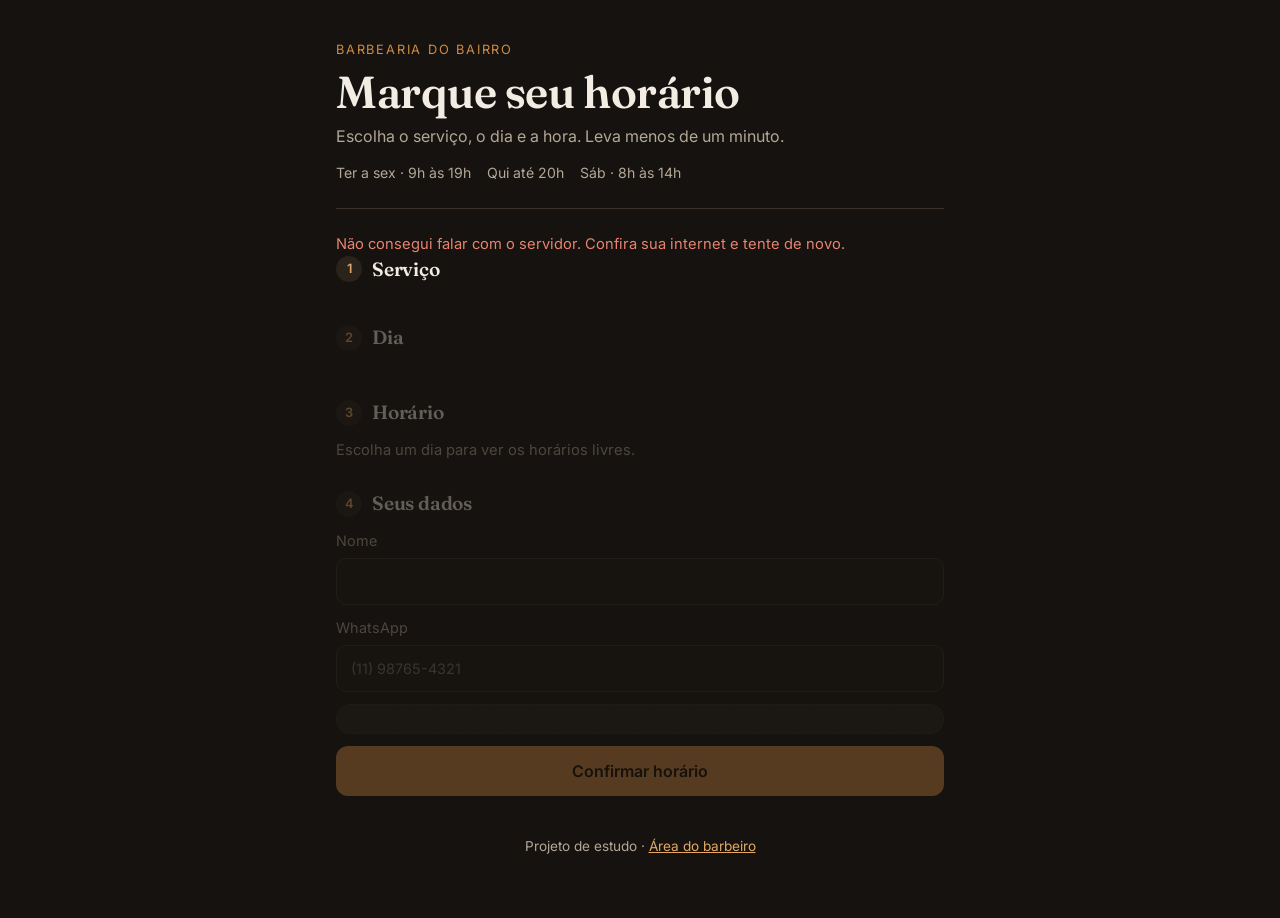
<file: agenda-barbearia/frontend/index.html>
<!doctype html>
<html lang="pt-BR">
<head>
  <meta charset="utf-8">
  <meta name="viewport" content="width=device-width, initial-scale=1">
  <title>Barbearia do Bairro · Agendamento</title>
  <meta name="description" content="Marque seu corte em menos de um minuto.">
  <meta name="theme-color" content="#15120f">
  <link rel="icon" href="data:image/svg+xml,<svg xmlns='http://www.w3.org/2000/svg' viewBox='0 0 32 32'><rect width='32' height='32' rx='8' fill='%23d08b43'/><text x='16' y='22' font-size='16' text-anchor='middle' font-family='Georgia' fill='%2315120f'>B</text></svg>">
  <link rel="preconnect" href="https://fonts.googleapis.com">
  <link rel="preconnect" href="https://fonts.gstatic.com" crossorigin>
  <link href="https://fonts.googleapis.com/css2?family=Fraunces:opsz,wght@9..144,600&family=Inter:wght@400;500;600&display=swap" rel="stylesheet">
  <link rel="stylesheet" href="style.css">
</head>
<body>
  <div class="pagina">
    <header class="topo">
      <p class="selo">Barbearia do Bairro</p>
      <h1>Marque seu horário</h1>
      <p>Escolha o serviço, o dia e a hora. Leva menos de um minuto.</p>
      <p class="horario-funcionamento">
        <span>Ter a sex · 9h às 19h</span>
        <span>Qui até 20h</span>
        <span>Sáb · 8h às 14h</span>
      </p>
    </header>

    <p class="erro" id="erro-geral" role="alert" hidden></p>

    <section class="confirmado" id="confirmado" hidden aria-live="polite">
      <h2>Horário marcado!</h2>
      <p id="confirmado-texto"></p>
      <div class="codigo" id="confirmado-codigo"></div>
      <p>Guarde esse código. Ele também fica salvo neste aparelho, em "Meus horários".</p>
      <button class="botao contorno" id="marcar-outro">Marcar outro horário</button>
    </section>

    <form id="agendamento" novalidate>
      <section class="passo" id="passo-servico">
        <h2><span class="numero">1</span> Serviço</h2>
        <div class="servicos" id="servicos"></div>
      </section>

      <section class="passo" id="passo-dia" aria-disabled="true">
        <h2><span class="numero">2</span> Dia</h2>
        <div class="dias" id="dias"></div>
      </section>

      <section class="passo" id="passo-horario" aria-disabled="true">
        <h2><span class="numero">3</span> Horário</h2>
        <div class="horarios" id="horarios"></div>
        <p class="dica" id="dica-horario">Escolha um dia para ver os horários livres.</p>
      </section>

      <section class="passo" id="passo-dados" aria-disabled="true">
        <h2><span class="numero">4</span> Seus dados</h2>
        <div class="formulario">
          <label>Nome
            <input name="nome" autocomplete="given-name" maxlength="60" required>
          </label>
          <label>WhatsApp
            <input name="telefone" type="tel" inputmode="tel" autocomplete="tel" placeholder="(11) 98765-4321" required>
          </label>
          <div class="resumo" id="resumo"></div>
          <p class="erro" id="erro-formulario" role="alert" hidden></p>
          <button class="botao" id="confirmar" type="submit">Confirmar horário</button>
        </div>
      </section>
    </form>

    <section class="meus" id="meus" hidden>
      <h2>Meus horários</h2>
      <ul id="meus-lista"></ul>
    </section>

    <p class="rodape">Projeto de estudo · <a href="barbeiro.html">Área do barbeiro</a></p>
  </div>

  <script src="config.js"></script>
  <script src="comum.js"></script>
  <script src="app.js"></script>
</body>
</html>
</file>
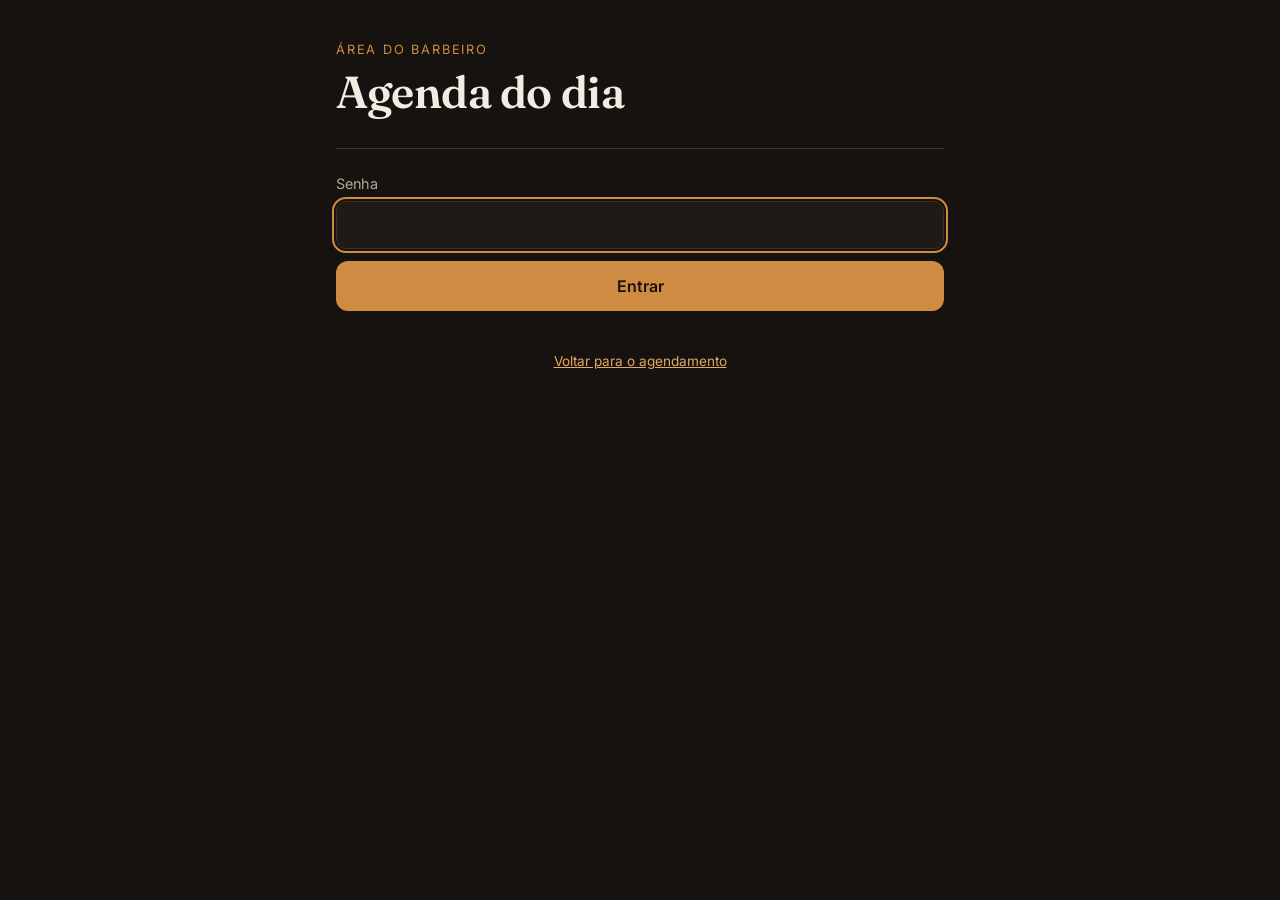
<file: agenda-barbearia/frontend/barbeiro.html>
<!doctype html>
<html lang="pt-BR">
<head>
  <meta charset="utf-8">
  <meta name="viewport" content="width=device-width, initial-scale=1">
  <title>Agenda do dia · Barbearia do Bairro</title>
  <meta name="robots" content="noindex">
  <meta name="theme-color" content="#15120f">
  <link rel="icon" href="data:image/svg+xml,<svg xmlns='http://www.w3.org/2000/svg' viewBox='0 0 32 32'><rect width='32' height='32' rx='8' fill='%23d08b43'/><text x='16' y='22' font-size='16' text-anchor='middle' font-family='Georgia' fill='%2315120f'>B</text></svg>">
  <link rel="preconnect" href="https://fonts.googleapis.com">
  <link rel="preconnect" href="https://fonts.gstatic.com" crossorigin>
  <link href="https://fonts.googleapis.com/css2?family=Fraunces:opsz,wght@9..144,600&family=Inter:wght@400;500;600&display=swap" rel="stylesheet">
  <link rel="stylesheet" href="style.css">
</head>
<body>
  <div class="pagina">
    <header class="topo">
      <p class="selo">Área do barbeiro</p>
      <h1>Agenda do dia</h1>
    </header>

    <form id="entrar" class="formulario" hidden>
      <label>Senha
        <input name="senha" type="password" autocomplete="current-password" required>
      </label>
      <p class="erro" id="erro-senha" role="alert" hidden></p>
      <button class="botao" type="submit">Entrar</button>
    </form>

    <section id="painel" hidden>
      <div class="barra-dia">
        <button class="botao contorno pequeno" id="dia-anterior" aria-label="Dia anterior">‹</button>
        <input type="date" id="data" aria-label="Dia">
        <button class="botao contorno pequeno" id="dia-seguinte" aria-label="Próximo dia">›</button>
        <button class="botao contorno pequeno" id="hoje">Hoje</button>
      </div>

      <div class="totais">
        <div class="total"><small>Clientes</small><strong id="total-clientes">0</strong></div>
        <div class="total"><small>Previsto</small><strong id="total-valor">R$ 0,00</strong></div>
      </div>

      <p class="dica" id="vazio" hidden>Nenhum horário marcado nesse dia.</p>
      <ul class="agenda" id="agenda"></ul>
      <p class="erro" id="erro-agenda" role="alert" hidden></p>

      <p class="rodape"><button class="botao contorno pequeno" id="sair">Sair</button></p>
    </section>

    <p class="rodape"><a href="./">Voltar para o agendamento</a></p>
  </div>

  <script src="config.js"></script>
  <script src="comum.js"></script>
  <script src="barbeiro.js"></script>
</body>
</html>
</file>
<file: agenda-barbearia/frontend/style.css>
:root {
  --fundo: #15120f;
  --superficie: #1f1a15;
  --superficie-2: #29231c;
  --borda: #3a3128;
  --texto: #f3ece2;
  --texto-2: #b3a796;
  --cobre: #d08b43;
  --cobre-claro: #e4a865;
  --verde: #7cc08f;
  --vermelho: #e8836f;
  --raio: 14px;
}

* { box-sizing: border-box; }
[hidden] { display: none !important; }

body {
  margin: 0;
  font-family: "Inter", system-ui, sans-serif;
  background: var(--fundo);
  color: var(--texto);
  line-height: 1.5;
}

h1, h2, h3 { font-family: "Fraunces", Georgia, serif; font-weight: 600; letter-spacing: -0.01em; }
button, input { font: inherit; color: inherit; }
button { cursor: pointer; }
a { color: var(--cobre-claro); }

.pagina { max-width: 640px; margin: 0 auto; padding: 0 16px 48px; }

/* ---------- Topo ---------- */

.topo { padding: 40px 0 24px; border-bottom: 1px solid var(--borda); margin-bottom: 24px; }
.topo .selo { color: var(--cobre); font-size: 0.8rem; letter-spacing: 0.14em; text-transform: uppercase; margin: 0 0 8px; }
.topo h1 { font-size: clamp(2rem, 7vw, 2.8rem); margin: 0 0 8px; line-height: 1.1; }
.topo p { color: var(--texto-2); margin: 0; }
.horario-funcionamento { display: flex; flex-wrap: wrap; gap: 6px 16px; margin-top: 14px !important; font-size: 0.88rem; }

/* ---------- Passos ---------- */

.passo { margin-bottom: 28px; }
.passo[aria-disabled="true"] { opacity: 0.35; pointer-events: none; }
.passo h2 { display: flex; align-items: center; gap: 10px; font-size: 1.2rem; margin: 0 0 12px; }
.numero {
  display: inline-grid; place-items: center; width: 26px; height: 26px; border-radius: 50%;
  background: var(--superficie-2); color: var(--cobre-claro);
  font-family: "Inter", sans-serif; font-size: 0.8rem; font-weight: 600;
}

.servicos { display: grid; gap: 8px; }
.servico {
  display: grid; grid-template-columns: 1fr auto; align-items: center; gap: 2px 12px;
  width: 100%; text-align: left; padding: 14px 16px;
  background: var(--superficie); border: 1px solid var(--borda); border-radius: var(--raio);
}
.servico:hover { border-color: var(--texto-2); }
.servico strong { font-weight: 600; }
.servico small { color: var(--texto-2); grid-column: 1; }
.servico .preco { grid-row: 1 / 3; grid-column: 2; font-weight: 600; font-variant-numeric: tabular-nums; }
.servico[aria-pressed="true"] { border-color: var(--cobre); background: var(--superficie-2); box-shadow: inset 0 0 0 1px var(--cobre); }

.dias {
  display: flex; gap: 8px; overflow-x: auto; padding-bottom: 6px;
  scroll-snap-type: x proximity; scrollbar-width: thin;
}
.dia {
  flex: 0 0 64px; scroll-snap-align: start;
  display: grid; justify-items: center; gap: 0; padding: 10px 4px;
  background: var(--superficie); border: 1px solid var(--borda); border-radius: 12px;
}
.dia span { font-size: 0.75rem; color: var(--texto-2); text-transform: capitalize; }
.dia strong { font-size: 1.15rem; }
.dia:disabled { opacity: 0.35; cursor: not-allowed; }
.dia[aria-pressed="true"] { border-color: var(--cobre); background: var(--cobre); color: #1b130b; }
.dia[aria-pressed="true"] span { color: #3b2812; }

.horarios { display: grid; grid-template-columns: repeat(auto-fill, minmax(76px, 1fr)); gap: 8px; }
.horario {
  padding: 11px 0; border-radius: 10px; min-height: 44px;
  background: var(--superficie); border: 1px solid var(--borda);
  font-variant-numeric: tabular-nums; font-weight: 500;
}
.horario:hover { border-color: var(--texto-2); }
.horario[aria-pressed="true"] { background: var(--cobre); border-color: var(--cobre); color: #1b130b; }

.dica { color: var(--texto-2); font-size: 0.92rem; margin: 0; }

/* ---------- Formulário ---------- */

.formulario { display: grid; gap: 12px; }
label { display: grid; gap: 6px; font-size: 0.9rem; color: var(--texto-2); }
input {
  width: 100%; padding: 12px 14px; border-radius: 10px;
  border: 1px solid var(--borda); background: var(--superficie); color: var(--texto);
}
input:focus, button:focus-visible { outline: 2px solid var(--cobre); outline-offset: 2px; }

.resumo {
  padding: 14px 16px; border-radius: var(--raio);
  background: var(--superficie-2); border: 1px dashed var(--borda);
  font-size: 0.95rem;
}

.botao {
  min-height: 50px; padding: 12px 22px; border-radius: 12px; border: 0;
  background: var(--cobre); color: #1b130b; font-weight: 600;
}
.botao:hover { background: var(--cobre-claro); }
.botao:disabled { opacity: 0.55; cursor: wait; }
.botao.contorno { background: transparent; color: var(--texto); border: 1px solid var(--borda); }
.botao.contorno:hover { border-color: var(--texto-2); }
.botao.pequeno { min-height: 38px; padding: 6px 14px; font-size: 0.88rem; }

.erro { color: var(--vermelho); margin: 0; font-size: 0.92rem; }

/* ---------- Confirmação e meus horários ---------- */

.confirmado {
  text-align: center; padding: 28px 20px; margin-bottom: 28px;
  border: 1px solid var(--cobre); border-radius: 18px; background: var(--superficie);
}
.confirmado h2 { margin: 0 0 6px; font-size: 1.5rem; }
.confirmado .codigo {
  display: inline-block; margin: 14px 0; padding: 8px 16px; border-radius: 10px;
  background: var(--superficie-2); font-family: ui-monospace, monospace; font-size: 1.4rem; letter-spacing: 0.2em;
}
.confirmado p { color: var(--texto-2); margin: 4px 0; }
.confirmado .botao { margin-top: 16px; }

.meus { border-top: 1px solid var(--borda); padding-top: 24px; }
.meus h2 { font-size: 1.1rem; margin: 0 0 12px; }
.meus ul { list-style: none; margin: 0; padding: 0; display: grid; gap: 8px; }
.meu {
  display: flex; justify-content: space-between; align-items: center; gap: 12px;
  padding: 12px 14px; border-radius: 12px; background: var(--superficie); border: 1px solid var(--borda);
}
.meu small { color: var(--texto-2); display: block; }

/* ---------- Página do barbeiro ---------- */

.barra-dia { display: flex; align-items: center; gap: 8px; flex-wrap: wrap; margin-bottom: 16px; }
.barra-dia input { width: auto; flex: 1; min-width: 150px; }
.totais { display: flex; gap: 10px; margin-bottom: 16px; }
.total { flex: 1; padding: 12px 14px; border-radius: 12px; background: var(--superficie); border: 1px solid var(--borda); }
.total small { color: var(--texto-2); display: block; font-size: 0.8rem; }
.total strong { font-size: 1.3rem; font-variant-numeric: tabular-nums; }

.agenda { list-style: none; margin: 0; padding: 0; }
.item {
  display: grid; grid-template-columns: 64px 1fr auto; gap: 12px; align-items: center;
  padding: 14px 0; border-bottom: 1px solid var(--borda);
}
.item .hora { font-variant-numeric: tabular-nums; font-weight: 600; color: var(--cobre-claro); }
.item .hora small { display: block; color: var(--texto-2); font-weight: 400; font-size: 0.78rem; }
.item .quem small { color: var(--texto-2); display: block; }
.item.cancelado { opacity: 0.45; }
.item.cancelado .quem strong { text-decoration: line-through; }
.zap {
  display: inline-grid; place-items: center; min-width: 44px; height: 44px; border-radius: 12px;
  background: var(--superficie-2); text-decoration: none; font-size: 0.85rem; padding: 0 12px;
}

.rodape { margin-top: 40px; color: var(--texto-2); font-size: 0.85rem; text-align: center; }
</file>
